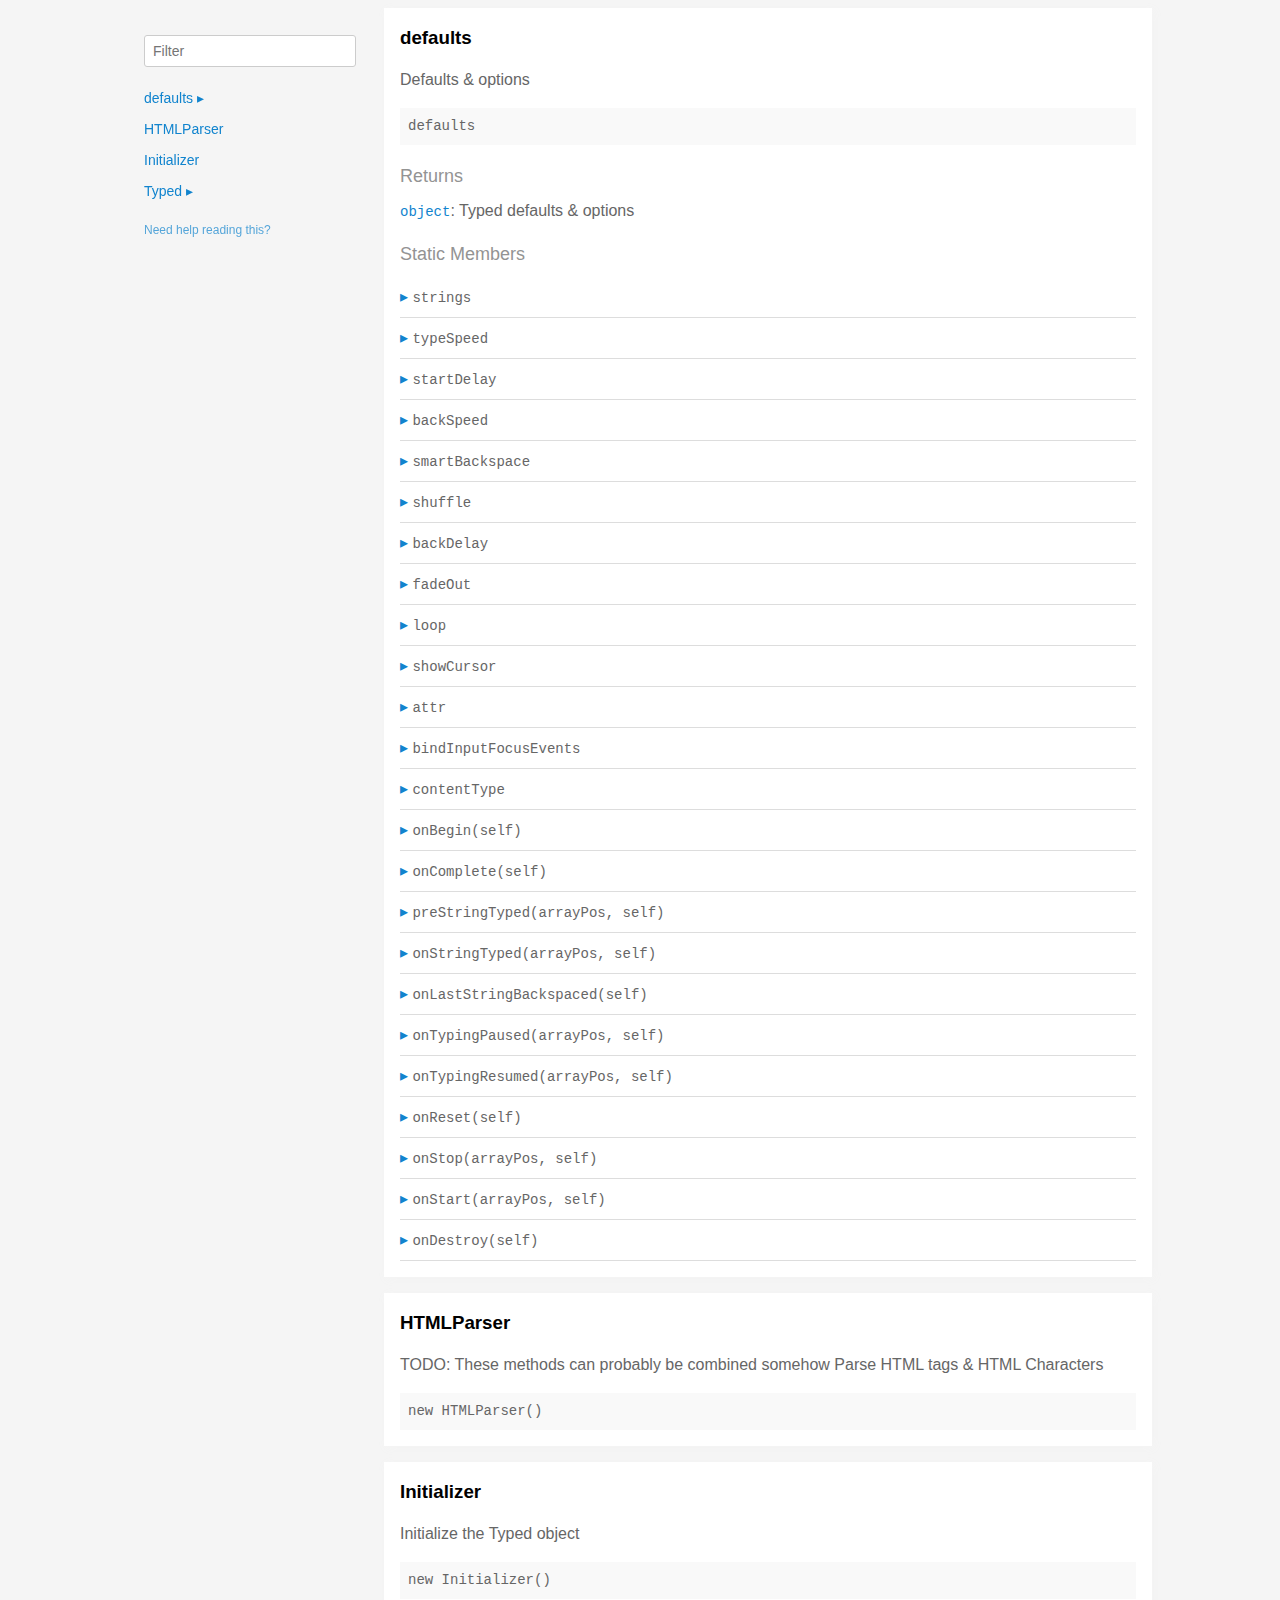
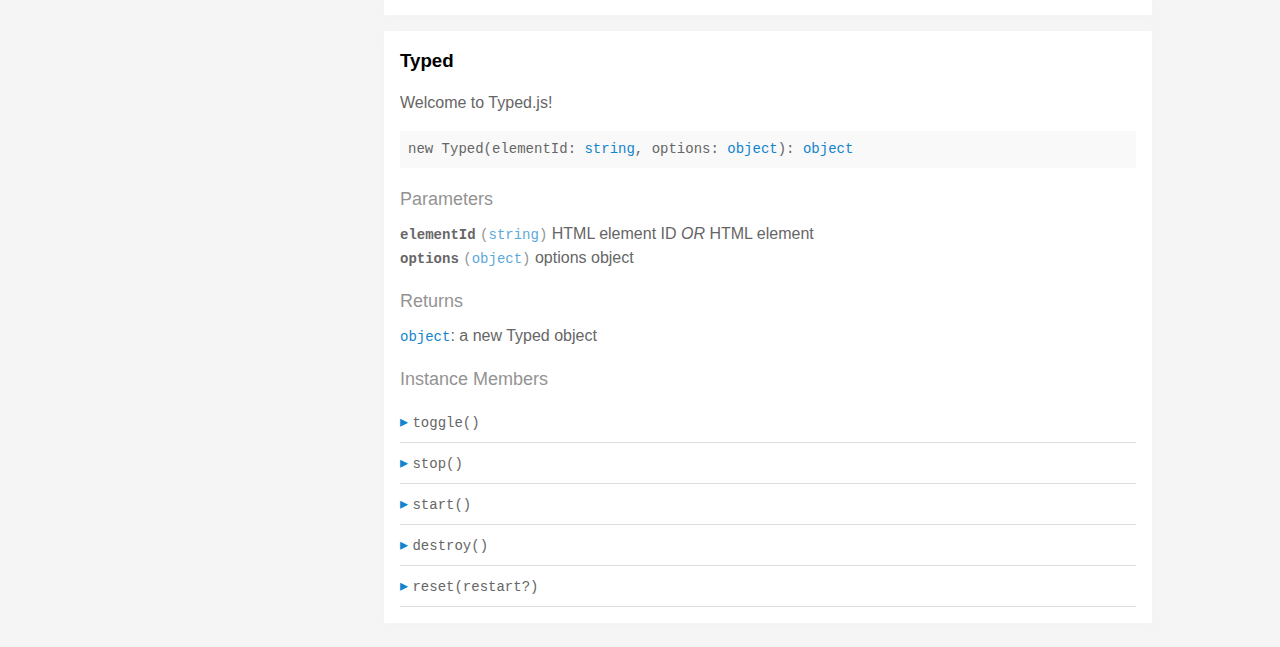
<file: typed.js-master/typed.js-master/docs/index.html>
<!doctype html>
<html>
<head>
  <meta charset='utf-8' />
  <title>  | Documentation</title>
  <meta name='viewport' content='width=device-width,initial-scale=1'>
  <link href='assets/bass.css' type='text/css' rel='stylesheet' />
  <link href='assets/style.css' type='text/css' rel='stylesheet' />
  <link href='assets/github.css' type='text/css' rel='stylesheet' />
</head>
<body class='documentation'>
  <div class='max-width-4 mx-auto'>
    <div class='clearfix md-mxn2'>
      <div class='fixed xs-hide fix-3 overflow-auto max-height-100'>
        <div class='py1 px2'>
          <h3 class='mb0 no-anchor'></h3>
          <div class='mb1'><code></code></div>
          <input
            placeholder='Filter'
            id='filter-input'
            class='col12 block input'
            type='text' />
          <div id='toc'>
            <ul class='list-reset h5 py1-ul'>
              
                
                <li><a
                  href='#defaults'
                  class=" toggle-sibling">
                  defaults
                  <span class='icon'>▸</span>
                </a>
                
                <div class='toggle-target display-none'>
                  
                  <ul class='list-reset py1-ul pl1'>
                    <li class='h5'><span>Static members</span></li>
                    
                      <li><a
                        href='#defaults.strings'
                        class='regular pre-open'>
                        .strings
                      </a></li>
                    
                      <li><a
                        href='#defaults.typeSpeed'
                        class='regular pre-open'>
                        .typeSpeed
                      </a></li>
                    
                      <li><a
                        href='#defaults.startDelay'
                        class='regular pre-open'>
                        .startDelay
                      </a></li>
                    
                      <li><a
                        href='#defaults.backSpeed'
                        class='regular pre-open'>
                        .backSpeed
                      </a></li>
                    
                      <li><a
                        href='#defaults.smartBackspace'
                        class='regular pre-open'>
                        .smartBackspace
                      </a></li>
                    
                      <li><a
                        href='#defaults.shuffle'
                        class='regular pre-open'>
                        .shuffle
                      </a></li>
                    
                      <li><a
                        href='#defaults.backDelay'
                        class='regular pre-open'>
                        .backDelay
                      </a></li>
                    
                      <li><a
                        href='#defaults.fadeOut'
                        class='regular pre-open'>
                        .fadeOut
                      </a></li>
                    
                      <li><a
                        href='#defaults.loop'
                        class='regular pre-open'>
                        .loop
                      </a></li>
                    
                      <li><a
                        href='#defaults.showCursor'
                        class='regular pre-open'>
                        .showCursor
                      </a></li>
                    
                      <li><a
                        href='#defaults.attr'
                        class='regular pre-open'>
                        .attr
                      </a></li>
                    
                      <li><a
                        href='#defaults.bindInputFocusEvents'
                        class='regular pre-open'>
                        .bindInputFocusEvents
                      </a></li>
                    
                      <li><a
                        href='#defaults.contentType'
                        class='regular pre-open'>
                        .contentType
                      </a></li>

                      <li><a
                        href='#defaults.onBegin'
                        class='regular pre-open'>
                        .onBegin
                      </a></li>

                      <li><a
                        href='#defaults.onComplete'
                        class='regular pre-open'>
                        .onComplete
                      </a></li>
                    
                      <li><a
                        href='#defaults.preStringTyped'
                        class='regular pre-open'>
                        .preStringTyped
                      </a></li>
                    
                      <li><a
                        href='#defaults.onStringTyped'
                        class='regular pre-open'>
                        .onStringTyped
                      </a></li>
                    
                      <li><a
                        href='#defaults.onLastStringBackspaced'
                        class='regular pre-open'>
                        .onLastStringBackspaced
                      </a></li>
                    
                      <li><a
                        href='#defaults.onTypingPaused'
                        class='regular pre-open'>
                        .onTypingPaused
                      </a></li>
                    
                      <li><a
                        href='#defaults.onTypingResumed'
                        class='regular pre-open'>
                        .onTypingResumed
                      </a></li>
                    
                      <li><a
                        href='#defaults.onReset'
                        class='regular pre-open'>
                        .onReset
                      </a></li>
                    
                      <li><a
                        href='#defaults.onStop'
                        class='regular pre-open'>
                        .onStop
                      </a></li>
                    
                      <li><a
                        href='#defaults.onStart'
                        class='regular pre-open'>
                        .onStart
                      </a></li>
                    
                      <li><a
                        href='#defaults.onDestroy'
                        class='regular pre-open'>
                        .onDestroy
                      </a></li>
                    
                    </ul>
                  
                  
                  
                </div>
                
                </li>
              
                
                <li><a
                  href='#htmlparser'
                  class="">
                  HTMLParser
                  
                </a>
                
                </li>
              
                
                <li><a
                  href='#initializer'
                  class="">
                  Initializer
                  
                </a>
                
                </li>
              
                
                <li><a
                  href='#typed'
                  class=" toggle-sibling">
                  Typed
                  <span class='icon'>▸</span>
                </a>
                
                <div class='toggle-target display-none'>
                  
                  
                    <ul class='list-reset py1-ul pl1'>
                      <li class='h5'><span>Instance members</span></li>
                      
                      <li><a
                        href='#Typed#toggle'
                        class='regular pre-open'>
                        #toggle
                      </a></li>
                      
                      <li><a
                        href='#Typed#stop'
                        class='regular pre-open'>
                        #stop
                      </a></li>
                      
                      <li><a
                        href='#Typed#start'
                        class='regular pre-open'>
                        #start
                      </a></li>
                      
                      <li><a
                        href='#Typed#destroy'
                        class='regular pre-open'>
                        #destroy
                      </a></li>
                      
                      <li><a
                        href='#Typed#reset'
                        class='regular pre-open'>
                        #reset
                      </a></li>
                      
                    </ul>
                  
                  
                </div>
                
                </li>
              
            </ul>
          </div>
          <div class='mt1 h6 quiet'>
            <a href='http://documentation.js.org/reading-documentation.html'>Need help reading this?</a>
          </div>
        </div>
      </div>
      <div class='fix-margin-3'>
        
          
            <section class='p2 mb2 clearfix bg-white minishadow'>

  
  <div class='clearfix'>
    
    <h3 class='fl m0' id='defaults'>
      defaults
    </h3>
    
    
  </div>
  

  <p>Defaults &#x26; options</p>


  <div class='pre p1 fill-light mt0'>defaults</div>
  
  

  
  
  
  
  

  

  

  
    
      <div class='py1 quiet mt1 prose-big'>Returns</div>
      <code><a href="https://developer.mozilla.org/en-US/docs/Web/JavaScript/Reference/Global_Objects/Object">object</a></code>:
        Typed defaults &#x26; options

      
    
  

  

  

  
    <div class='py1 quiet mt1 prose-big'>Static Members</div>
    <div class="clearfix">
  
    <div class='border-bottom' id='defaults.strings'>
      <div class="clearfix small pointer toggle-sibling">
        <div class="py1 contain">
            <a class='icon pin-right py1 dark-link caret-right'>▸</a>
            <span class='code strong strong truncate'>strings</span>
        </div>
      </div>
      <div class="clearfix display-none toggle-target">
        <section class='p2 mb2 clearfix bg-white minishadow'>

  

  

  <div class='pre p1 fill-light mt0'>strings</div>
  
  

  
  
  
  
  

  

  
    <div class='py1 quiet mt1 prose-big'>Properties</div>
    <div>
      
        <div class='space-bottom0'>
          <span class='code bold'>strings</span> <code class='quiet'>(<a href="https://developer.mozilla.org/en-US/docs/Web/JavaScript/Reference/Global_Objects/Array">array</a>)</code>
          : strings to be typed

          
        </div>
      
        <div class='space-bottom0'>
          <span class='code bold'>stringsElement</span> <code class='quiet'>(<a href="https://developer.mozilla.org/en-US/docs/Web/JavaScript/Reference/Global_Objects/String">string</a>)</code>
          : ID of element containing string children

          
        </div>
      
    </div>
  

  

  

  

  

  

  
</section>

      </div>
    </div>
  
    <div class='border-bottom' id='defaults.typeSpeed'>
      <div class="clearfix small pointer toggle-sibling">
        <div class="py1 contain">
            <a class='icon pin-right py1 dark-link caret-right'>▸</a>
            <span class='code strong strong truncate'>typeSpeed</span>
        </div>
      </div>
      <div class="clearfix display-none toggle-target">
        <section class='p2 mb2 clearfix bg-white minishadow'>

  

  

  <div class='pre p1 fill-light mt0'>typeSpeed</div>
  
  

  
  
  
  
  

  

  
    <div class='py1 quiet mt1 prose-big'>Properties</div>
    <div>
      
        <div class='space-bottom0'>
          <span class='code bold'>typeSpeed</span> <code class='quiet'>(<a href="https://developer.mozilla.org/en-US/docs/Web/JavaScript/Reference/Global_Objects/Number">number</a>)</code>
          : type speed in milliseconds

          
        </div>
      
    </div>
  

  

  

  

  

  

  
</section>

      </div>
    </div>
  
    <div class='border-bottom' id='defaults.startDelay'>
      <div class="clearfix small pointer toggle-sibling">
        <div class="py1 contain">
            <a class='icon pin-right py1 dark-link caret-right'>▸</a>
            <span class='code strong strong truncate'>startDelay</span>
        </div>
      </div>
      <div class="clearfix display-none toggle-target">
        <section class='p2 mb2 clearfix bg-white minishadow'>

  

  

  <div class='pre p1 fill-light mt0'>startDelay</div>
  
  

  
  
  
  
  

  

  
    <div class='py1 quiet mt1 prose-big'>Properties</div>
    <div>
      
        <div class='space-bottom0'>
          <span class='code bold'>startDelay</span> <code class='quiet'>(<a href="https://developer.mozilla.org/en-US/docs/Web/JavaScript/Reference/Global_Objects/Number">number</a>)</code>
          : time before typing starts in milliseconds

          
        </div>
      
    </div>
  

  

  

  

  

  

  
</section>

      </div>
    </div>
  
    <div class='border-bottom' id='defaults.backSpeed'>
      <div class="clearfix small pointer toggle-sibling">
        <div class="py1 contain">
            <a class='icon pin-right py1 dark-link caret-right'>▸</a>
            <span class='code strong strong truncate'>backSpeed</span>
        </div>
      </div>
      <div class="clearfix display-none toggle-target">
        <section class='p2 mb2 clearfix bg-white minishadow'>

  

  

  <div class='pre p1 fill-light mt0'>backSpeed</div>
  
  

  
  
  
  
  

  

  
    <div class='py1 quiet mt1 prose-big'>Properties</div>
    <div>
      
        <div class='space-bottom0'>
          <span class='code bold'>backSpeed</span> <code class='quiet'>(<a href="https://developer.mozilla.org/en-US/docs/Web/JavaScript/Reference/Global_Objects/Number">number</a>)</code>
          : backspacing speed in milliseconds

          
        </div>
      
    </div>
  

  

  

  

  

  

  
</section>

      </div>
    </div>
  
    <div class='border-bottom' id='defaults.smartBackspace'>
      <div class="clearfix small pointer toggle-sibling">
        <div class="py1 contain">
            <a class='icon pin-right py1 dark-link caret-right'>▸</a>
            <span class='code strong strong truncate'>smartBackspace</span>
        </div>
      </div>
      <div class="clearfix display-none toggle-target">
        <section class='p2 mb2 clearfix bg-white minishadow'>

  

  

  <div class='pre p1 fill-light mt0'>smartBackspace</div>
  
  

  
  
  
  
  

  

  
    <div class='py1 quiet mt1 prose-big'>Properties</div>
    <div>
      
        <div class='space-bottom0'>
          <span class='code bold'>smartBackspace</span> <code class='quiet'>(<a href="https://developer.mozilla.org/en-US/docs/Web/JavaScript/Reference/Global_Objects/Boolean">boolean</a>)</code>
          : only backspace what doesn't match the previous string

          
        </div>
      
    </div>
  

  

  

  

  

  

  
</section>

      </div>
    </div>
  
    <div class='border-bottom' id='defaults.shuffle'>
      <div class="clearfix small pointer toggle-sibling">
        <div class="py1 contain">
            <a class='icon pin-right py1 dark-link caret-right'>▸</a>
            <span class='code strong strong truncate'>shuffle</span>
        </div>
      </div>
      <div class="clearfix display-none toggle-target">
        <section class='p2 mb2 clearfix bg-white minishadow'>

  

  

  <div class='pre p1 fill-light mt0'>shuffle</div>
  
  

  
  
  
  
  

  

  
    <div class='py1 quiet mt1 prose-big'>Properties</div>
    <div>
      
        <div class='space-bottom0'>
          <span class='code bold'>shuffle</span> <code class='quiet'>(<a href="https://developer.mozilla.org/en-US/docs/Web/JavaScript/Reference/Global_Objects/Boolean">boolean</a>)</code>
          : shuffle the strings

          
        </div>
      
    </div>
  

  

  

  

  

  

  
</section>

      </div>
    </div>
  
    <div class='border-bottom' id='defaults.backDelay'>
      <div class="clearfix small pointer toggle-sibling">
        <div class="py1 contain">
            <a class='icon pin-right py1 dark-link caret-right'>▸</a>
            <span class='code strong strong truncate'>backDelay</span>
        </div>
      </div>
      <div class="clearfix display-none toggle-target">
        <section class='p2 mb2 clearfix bg-white minishadow'>

  

  

  <div class='pre p1 fill-light mt0'>backDelay</div>
  
  

  
  
  
  
  

  

  
    <div class='py1 quiet mt1 prose-big'>Properties</div>
    <div>
      
        <div class='space-bottom0'>
          <span class='code bold'>backDelay</span> <code class='quiet'>(<a href="https://developer.mozilla.org/en-US/docs/Web/JavaScript/Reference/Global_Objects/Number">number</a>)</code>
          : time before backspacing in milliseconds

          
        </div>
      
    </div>
  

  

  

  

  

  

  
</section>

      </div>
    </div>
  
    <div class='border-bottom' id='defaults.fadeOut'>
      <div class="clearfix small pointer toggle-sibling">
        <div class="py1 contain">
            <a class='icon pin-right py1 dark-link caret-right'>▸</a>
            <span class='code strong strong truncate'>fadeOut</span>
        </div>
      </div>
      <div class="clearfix display-none toggle-target">
        <section class='p2 mb2 clearfix bg-white minishadow'>

  

  

  <div class='pre p1 fill-light mt0'>fadeOut</div>
  
  

  
  
  
  
  

  

  
    <div class='py1 quiet mt1 prose-big'>Properties</div>
    <div>
      
        <div class='space-bottom0'>
          <span class='code bold'>fadeOut</span> <code class='quiet'>(<a href="https://developer.mozilla.org/en-US/docs/Web/JavaScript/Reference/Global_Objects/Boolean">boolean</a>)</code>
          : Fade out instead of backspace

          
        </div>
      
        <div class='space-bottom0'>
          <span class='code bold'>fadeOutClass</span> <code class='quiet'>(<a href="https://developer.mozilla.org/en-US/docs/Web/JavaScript/Reference/Global_Objects/String">string</a>)</code>
          : css class for fade animation

          
        </div>
      
        <div class='space-bottom0'>
          <span class='code bold'>fadeOutDelay</span> <code class='quiet'>(<a href="https://developer.mozilla.org/en-US/docs/Web/JavaScript/Reference/Global_Objects/Boolean">boolean</a>)</code>
          : Fade out delay in milliseconds

          
        </div>
      
    </div>
  

  

  

  

  

  

  
</section>

      </div>
    </div>
  
    <div class='border-bottom' id='defaults.loop'>
      <div class="clearfix small pointer toggle-sibling">
        <div class="py1 contain">
            <a class='icon pin-right py1 dark-link caret-right'>▸</a>
            <span class='code strong strong truncate'>loop</span>
        </div>
      </div>
      <div class="clearfix display-none toggle-target">
        <section class='p2 mb2 clearfix bg-white minishadow'>

  

  

  <div class='pre p1 fill-light mt0'>loop</div>
  
  

  
  
  
  
  

  

  
    <div class='py1 quiet mt1 prose-big'>Properties</div>
    <div>
      
        <div class='space-bottom0'>
          <span class='code bold'>loop</span> <code class='quiet'>(<a href="https://developer.mozilla.org/en-US/docs/Web/JavaScript/Reference/Global_Objects/Boolean">boolean</a>)</code>
          : loop strings

          
        </div>
      
        <div class='space-bottom0'>
          <span class='code bold'>loopCount</span> <code class='quiet'>(<a href="https://developer.mozilla.org/en-US/docs/Web/JavaScript/Reference/Global_Objects/Number">number</a>)</code>
          : amount of loops

          
        </div>
      
    </div>
  

  

  

  

  

  

  
</section>

      </div>
    </div>
  
    <div class='border-bottom' id='defaults.showCursor'>
      <div class="clearfix small pointer toggle-sibling">
        <div class="py1 contain">
            <a class='icon pin-right py1 dark-link caret-right'>▸</a>
            <span class='code strong strong truncate'>showCursor</span>
        </div>
      </div>
      <div class="clearfix display-none toggle-target">
        <section class='p2 mb2 clearfix bg-white minishadow'>

  

  

  <div class='pre p1 fill-light mt0'>showCursor</div>
  
  

  
  
  
  
  

  

  
    <div class='py1 quiet mt1 prose-big'>Properties</div>
    <div>
      
        <div class='space-bottom0'>
          <span class='code bold'>showCursor</span> <code class='quiet'>(<a href="https://developer.mozilla.org/en-US/docs/Web/JavaScript/Reference/Global_Objects/Boolean">boolean</a>)</code>
          : show cursor

          
        </div>
      
        <div class='space-bottom0'>
          <span class='code bold'>cursorChar</span> <code class='quiet'>(<a href="https://developer.mozilla.org/en-US/docs/Web/JavaScript/Reference/Global_Objects/String">string</a>)</code>
          : character for cursor

          
        </div>
      
        <div class='space-bottom0'>
          <span class='code bold'>autoInsertCss</span> <code class='quiet'>(<a href="https://developer.mozilla.org/en-US/docs/Web/JavaScript/Reference/Global_Objects/Boolean">boolean</a>)</code>
          : insert CSS for cursor and fadeOut into HTML 
<head>

          
        </div>
      
    </div>
  

  

  

  

  

  

  
</section>

      </div>
    </div>
  
    <div class='border-bottom' id='defaults.attr'>
      <div class="clearfix small pointer toggle-sibling">
        <div class="py1 contain">
            <a class='icon pin-right py1 dark-link caret-right'>▸</a>
            <span class='code strong strong truncate'>attr</span>
        </div>
      </div>
      <div class="clearfix display-none toggle-target">
        <section class='p2 mb2 clearfix bg-white minishadow'>

  

  

  <div class='pre p1 fill-light mt0'>attr</div>
  
  

  
  
  
  
  

  

  
    <div class='py1 quiet mt1 prose-big'>Properties</div>
    <div>
      
        <div class='space-bottom0'>
          <span class='code bold'>attr</span> <code class='quiet'>(<a href="https://developer.mozilla.org/en-US/docs/Web/JavaScript/Reference/Global_Objects/String">string</a>)</code>
          : attribute for typing
Ex: input placeholder, value, or just HTML text

          
        </div>
      
    </div>
  

  

  

  

  

  

  
</section>

      </div>
    </div>
  
    <div class='border-bottom' id='defaults.bindInputFocusEvents'>
      <div class="clearfix small pointer toggle-sibling">
        <div class="py1 contain">
            <a class='icon pin-right py1 dark-link caret-right'>▸</a>
            <span class='code strong strong truncate'>bindInputFocusEvents</span>
        </div>
      </div>
      <div class="clearfix display-none toggle-target">
        <section class='p2 mb2 clearfix bg-white minishadow'>

  

  

  <div class='pre p1 fill-light mt0'>bindInputFocusEvents</div>
  
  

  
  
  
  
  

  

  
    <div class='py1 quiet mt1 prose-big'>Properties</div>
    <div>
      
        <div class='space-bottom0'>
          <span class='code bold'>bindInputFocusEvents</span> <code class='quiet'>(<a href="https://developer.mozilla.org/en-US/docs/Web/JavaScript/Reference/Global_Objects/Boolean">boolean</a>)</code>
          : bind to focus and blur if el is text input

          
        </div>
      
    </div>
  

  

  

  

  

  

  
</section>

      </div>
    </div>
  
    <div class='border-bottom' id='defaults.contentType'>
      <div class="clearfix small pointer toggle-sibling">
        <div class="py1 contain">
            <a class='icon pin-right py1 dark-link caret-right'>▸</a>
            <span class='code strong strong truncate'>contentType</span>
        </div>
      </div>
      <div class="clearfix display-none toggle-target">
        <section class='p2 mb2 clearfix bg-white minishadow'>

  

  

  <div class='pre p1 fill-light mt0'>contentType</div>
  
  

  
  
  
  
  

  

  
    <div class='py1 quiet mt1 prose-big'>Properties</div>
    <div>
      
        <div class='space-bottom0'>
          <span class='code bold'>contentType</span> <code class='quiet'>(<a href="https://developer.mozilla.org/en-US/docs/Web/JavaScript/Reference/Global_Objects/String">string</a>)</code>
          : 'html' or 'null' for plaintext

          
        </div>
      
    </div>
  

  

  

  

  

  

  
</section>

      </div>
    </div>
  
    <div class='border-bottom' id='defaults.onBegin'>
      <div class="clearfix small pointer toggle-sibling">
        <div class="py1 contain">
            <a class='icon pin-right py1 dark-link caret-right'>▸</a>
            <span class='code strong strong truncate'>onBegin(self)</span>
        </div>
      </div>
      <div class="clearfix display-none toggle-target">
        <section class='p2 mb2 clearfix bg-white minishadow'>

  

  <p>Before it begins typing</p>

  <div class='pre p1 fill-light mt0'>onBegin(self: <a href="#typed">Typed</a>)</div>
  
    <div class='py1 quiet mt1 prose-big'>Parameters</div>
    <div class='prose'>
      
        <div class='space-bottom0'>
          <div>
            <span class='code bold'>self</span> <code class='quiet'>(<a href="#typed">Typed</a>)</code>
	    
          </div>
          
        </div>
      
    </div>
  
</section>

      </div>
    </div>

    <div class='border-bottom' id='defaults.onComplete'>
      <div class="clearfix small pointer toggle-sibling">
        <div class="py1 contain">
            <a class='icon pin-right py1 dark-link caret-right'>▸</a>
            <span class='code strong strong truncate'>onComplete(self)</span>
        </div>
      </div>
      <div class="clearfix display-none toggle-target">
        <section class='p2 mb2 clearfix bg-white minishadow'>

  

  <p>All typing is complete</p>


  <div class='pre p1 fill-light mt0'>onComplete(self: <a href="#typed">Typed</a>)</div>
  
  

  
  
  
  
  

  
    <div class='py1 quiet mt1 prose-big'>Parameters</div>
    <div class='prose'>
      
        <div class='space-bottom0'>
          <div>
            <span class='code bold'>self</span> <code class='quiet'>(<a href="#typed">Typed</a>)</code>
	    
          </div>
          
        </div>
      
    </div>
  

  

  

  

  

  

  

  
</section>

      </div>
    </div>
  
    <div class='border-bottom' id='defaults.preStringTyped'>
      <div class="clearfix small pointer toggle-sibling">
        <div class="py1 contain">
            <a class='icon pin-right py1 dark-link caret-right'>▸</a>
            <span class='code strong strong truncate'>preStringTyped(arrayPos, self)</span>
        </div>
      </div>
      <div class="clearfix display-none toggle-target">
        <section class='p2 mb2 clearfix bg-white minishadow'>

  

  <p>Before each string is typed</p>


  <div class='pre p1 fill-light mt0'>preStringTyped(arrayPos: <a href="https://developer.mozilla.org/en-US/docs/Web/JavaScript/Reference/Global_Objects/Number">number</a>, self: <a href="#typed">Typed</a>)</div>
  
  

  
  
  
  
  

  
    <div class='py1 quiet mt1 prose-big'>Parameters</div>
    <div class='prose'>
      
        <div class='space-bottom0'>
          <div>
            <span class='code bold'>arrayPos</span> <code class='quiet'>(<a href="https://developer.mozilla.org/en-US/docs/Web/JavaScript/Reference/Global_Objects/Number">number</a>)</code>
	    
          </div>
          
        </div>
      
        <div class='space-bottom0'>
          <div>
            <span class='code bold'>self</span> <code class='quiet'>(<a href="#typed">Typed</a>)</code>
	    
          </div>
          
        </div>
      
    </div>
  

  

  

  

  

  

  

  
</section>

      </div>
    </div>
  
    <div class='border-bottom' id='defaults.onStringTyped'>
      <div class="clearfix small pointer toggle-sibling">
        <div class="py1 contain">
            <a class='icon pin-right py1 dark-link caret-right'>▸</a>
            <span class='code strong strong truncate'>onStringTyped(arrayPos, self)</span>
        </div>
      </div>
      <div class="clearfix display-none toggle-target">
        <section class='p2 mb2 clearfix bg-white minishadow'>

  

  <p>After each string is typed</p>


  <div class='pre p1 fill-light mt0'>onStringTyped(arrayPos: <a href="https://developer.mozilla.org/en-US/docs/Web/JavaScript/Reference/Global_Objects/Number">number</a>, self: <a href="#typed">Typed</a>)</div>
  
  

  
  
  
  
  

  
    <div class='py1 quiet mt1 prose-big'>Parameters</div>
    <div class='prose'>
      
        <div class='space-bottom0'>
          <div>
            <span class='code bold'>arrayPos</span> <code class='quiet'>(<a href="https://developer.mozilla.org/en-US/docs/Web/JavaScript/Reference/Global_Objects/Number">number</a>)</code>
	    
          </div>
          
        </div>
      
        <div class='space-bottom0'>
          <div>
            <span class='code bold'>self</span> <code class='quiet'>(<a href="#typed">Typed</a>)</code>
	    
          </div>
          
        </div>
      
    </div>
  

  

  

  

  

  

  

  
</section>

      </div>
    </div>
  
    <div class='border-bottom' id='defaults.onLastStringBackspaced'>
      <div class="clearfix small pointer toggle-sibling">
        <div class="py1 contain">
            <a class='icon pin-right py1 dark-link caret-right'>▸</a>
            <span class='code strong strong truncate'>onLastStringBackspaced(self)</span>
        </div>
      </div>
      <div class="clearfix display-none toggle-target">
        <section class='p2 mb2 clearfix bg-white minishadow'>

  

  <p>During looping, after last string is typed</p>


  <div class='pre p1 fill-light mt0'>onLastStringBackspaced(self: <a href="#typed">Typed</a>)</div>
  
  

  
  
  
  
  

  
    <div class='py1 quiet mt1 prose-big'>Parameters</div>
    <div class='prose'>
      
        <div class='space-bottom0'>
          <div>
            <span class='code bold'>self</span> <code class='quiet'>(<a href="#typed">Typed</a>)</code>
	    
          </div>
          
        </div>
      
    </div>
  

  

  

  

  

  

  

  
</section>

      </div>
    </div>
  
    <div class='border-bottom' id='defaults.onTypingPaused'>
      <div class="clearfix small pointer toggle-sibling">
        <div class="py1 contain">
            <a class='icon pin-right py1 dark-link caret-right'>▸</a>
            <span class='code strong strong truncate'>onTypingPaused(arrayPos, self)</span>
        </div>
      </div>
      <div class="clearfix display-none toggle-target">
        <section class='p2 mb2 clearfix bg-white minishadow'>

  

  <p>Typing has been stopped</p>


  <div class='pre p1 fill-light mt0'>onTypingPaused(arrayPos: <a href="https://developer.mozilla.org/en-US/docs/Web/JavaScript/Reference/Global_Objects/Number">number</a>, self: <a href="#typed">Typed</a>)</div>
  
  

  
  
  
  
  

  
    <div class='py1 quiet mt1 prose-big'>Parameters</div>
    <div class='prose'>
      
        <div class='space-bottom0'>
          <div>
            <span class='code bold'>arrayPos</span> <code class='quiet'>(<a href="https://developer.mozilla.org/en-US/docs/Web/JavaScript/Reference/Global_Objects/Number">number</a>)</code>
	    
          </div>
          
        </div>
      
        <div class='space-bottom0'>
          <div>
            <span class='code bold'>self</span> <code class='quiet'>(<a href="#typed">Typed</a>)</code>
	    
          </div>
          
        </div>
      
    </div>
  

  

  

  

  

  

  

  
</section>

      </div>
    </div>
  
    <div class='border-bottom' id='defaults.onTypingResumed'>
      <div class="clearfix small pointer toggle-sibling">
        <div class="py1 contain">
            <a class='icon pin-right py1 dark-link caret-right'>▸</a>
            <span class='code strong strong truncate'>onTypingResumed(arrayPos, self)</span>
        </div>
      </div>
      <div class="clearfix display-none toggle-target">
        <section class='p2 mb2 clearfix bg-white minishadow'>

  

  <p>Typing has been started after being stopped</p>


  <div class='pre p1 fill-light mt0'>onTypingResumed(arrayPos: <a href="https://developer.mozilla.org/en-US/docs/Web/JavaScript/Reference/Global_Objects/Number">number</a>, self: <a href="#typed">Typed</a>)</div>
  
  

  
  
  
  
  

  
    <div class='py1 quiet mt1 prose-big'>Parameters</div>
    <div class='prose'>
      
        <div class='space-bottom0'>
          <div>
            <span class='code bold'>arrayPos</span> <code class='quiet'>(<a href="https://developer.mozilla.org/en-US/docs/Web/JavaScript/Reference/Global_Objects/Number">number</a>)</code>
	    
          </div>
          
        </div>
      
        <div class='space-bottom0'>
          <div>
            <span class='code bold'>self</span> <code class='quiet'>(<a href="#typed">Typed</a>)</code>
	    
          </div>
          
        </div>
      
    </div>
  

  

  

  

  

  

  

  
</section>

      </div>
    </div>
  
    <div class='border-bottom' id='defaults.onReset'>
      <div class="clearfix small pointer toggle-sibling">
        <div class="py1 contain">
            <a class='icon pin-right py1 dark-link caret-right'>▸</a>
            <span class='code strong strong truncate'>onReset(self)</span>
        </div>
      </div>
      <div class="clearfix display-none toggle-target">
        <section class='p2 mb2 clearfix bg-white minishadow'>

  

  <p>After reset</p>


  <div class='pre p1 fill-light mt0'>onReset(self: <a href="#typed">Typed</a>)</div>
  
  

  
  
  
  
  

  
    <div class='py1 quiet mt1 prose-big'>Parameters</div>
    <div class='prose'>
      
        <div class='space-bottom0'>
          <div>
            <span class='code bold'>self</span> <code class='quiet'>(<a href="#typed">Typed</a>)</code>
	    
          </div>
          
        </div>
      
    </div>
  

  

  

  

  

  

  

  
</section>

      </div>
    </div>
  
    <div class='border-bottom' id='defaults.onStop'>
      <div class="clearfix small pointer toggle-sibling">
        <div class="py1 contain">
            <a class='icon pin-right py1 dark-link caret-right'>▸</a>
            <span class='code strong strong truncate'>onStop(arrayPos, self)</span>
        </div>
      </div>
      <div class="clearfix display-none toggle-target">
        <section class='p2 mb2 clearfix bg-white minishadow'>

  

  <p>After stop</p>


  <div class='pre p1 fill-light mt0'>onStop(arrayPos: <a href="https://developer.mozilla.org/en-US/docs/Web/JavaScript/Reference/Global_Objects/Number">number</a>, self: <a href="#typed">Typed</a>)</div>
  
  

  
  
  
  
  

  
    <div class='py1 quiet mt1 prose-big'>Parameters</div>
    <div class='prose'>
      
        <div class='space-bottom0'>
          <div>
            <span class='code bold'>arrayPos</span> <code class='quiet'>(<a href="https://developer.mozilla.org/en-US/docs/Web/JavaScript/Reference/Global_Objects/Number">number</a>)</code>
	    
          </div>
          
        </div>
      
        <div class='space-bottom0'>
          <div>
            <span class='code bold'>self</span> <code class='quiet'>(<a href="#typed">Typed</a>)</code>
	    
          </div>
          
        </div>
      
    </div>
  

  

  

  

  

  

  

  
</section>

      </div>
    </div>
  
    <div class='border-bottom' id='defaults.onStart'>
      <div class="clearfix small pointer toggle-sibling">
        <div class="py1 contain">
            <a class='icon pin-right py1 dark-link caret-right'>▸</a>
            <span class='code strong strong truncate'>onStart(arrayPos, self)</span>
        </div>
      </div>
      <div class="clearfix display-none toggle-target">
        <section class='p2 mb2 clearfix bg-white minishadow'>

  

  <p>After start</p>


  <div class='pre p1 fill-light mt0'>onStart(arrayPos: <a href="https://developer.mozilla.org/en-US/docs/Web/JavaScript/Reference/Global_Objects/Number">number</a>, self: <a href="#typed">Typed</a>)</div>
  
  

  
  
  
  
  

  
    <div class='py1 quiet mt1 prose-big'>Parameters</div>
    <div class='prose'>
      
        <div class='space-bottom0'>
          <div>
            <span class='code bold'>arrayPos</span> <code class='quiet'>(<a href="https://developer.mozilla.org/en-US/docs/Web/JavaScript/Reference/Global_Objects/Number">number</a>)</code>
	    
          </div>
          
        </div>
      
        <div class='space-bottom0'>
          <div>
            <span class='code bold'>self</span> <code class='quiet'>(<a href="#typed">Typed</a>)</code>
	    
          </div>
          
        </div>
      
    </div>
  

  

  

  

  

  

  

  
</section>

      </div>
    </div>
  
    <div class='border-bottom' id='defaults.onDestroy'>
      <div class="clearfix small pointer toggle-sibling">
        <div class="py1 contain">
            <a class='icon pin-right py1 dark-link caret-right'>▸</a>
            <span class='code strong strong truncate'>onDestroy(self)</span>
        </div>
      </div>
      <div class="clearfix display-none toggle-target">
        <section class='p2 mb2 clearfix bg-white minishadow'>

  

  <p>After destroy</p>


  <div class='pre p1 fill-light mt0'>onDestroy(self: <a href="#typed">Typed</a>)</div>
  
  

  
  
  
  
  

  
    <div class='py1 quiet mt1 prose-big'>Parameters</div>
    <div class='prose'>
      
        <div class='space-bottom0'>
          <div>
            <span class='code bold'>self</span> <code class='quiet'>(<a href="#typed">Typed</a>)</code>
	    
          </div>
          
        </div>
      
    </div>
  

  

  

  

  

  

  

  
</section>

      </div>
    </div>
  
</div>

  

  

  
</section>

          
        
          
            <section class='p2 mb2 clearfix bg-white minishadow'>

  
  <div class='clearfix'>
    
    <h3 class='fl m0' id='htmlparser'>
      HTMLParser
    </h3>
    
    
  </div>
  

  <p>TODO: These methods can probably be combined somehow
Parse HTML tags &#x26; HTML Characters</p>


  <div class='pre p1 fill-light mt0'>new HTMLParser()</div>
  
  

  
  
  
  
  

  

  

  

  

  

  

  

  
</section>

          
        
          
            <section class='p2 mb2 clearfix bg-white minishadow'>

  
  <div class='clearfix'>
    
    <h3 class='fl m0' id='initializer'>
      Initializer
    </h3>
    
    
  </div>
  

  <p>Initialize the Typed object</p>


  <div class='pre p1 fill-light mt0'>new Initializer()</div>
  
  

  
  
  
  
  

  

  

  

  

  

  

  

  
</section>

          
        
          
            <section class='p2 mb2 clearfix bg-white minishadow'>

  
  <div class='clearfix'>
    
    <h3 class='fl m0' id='typed'>
      Typed
    </h3>
    
    
  </div>
  

  <p>Welcome to Typed.js!</p>


  <div class='pre p1 fill-light mt0'>new Typed(elementId: <a href="https://developer.mozilla.org/en-US/docs/Web/JavaScript/Reference/Global_Objects/String">string</a>, options: <a href="https://developer.mozilla.org/en-US/docs/Web/JavaScript/Reference/Global_Objects/Object">object</a>): <a href="https://developer.mozilla.org/en-US/docs/Web/JavaScript/Reference/Global_Objects/Object">object</a></div>
  
  

  
  
  
  
  

  
    <div class='py1 quiet mt1 prose-big'>Parameters</div>
    <div class='prose'>
      
        <div class='space-bottom0'>
          <div>
            <span class='code bold'>elementId</span> <code class='quiet'>(<a href="https://developer.mozilla.org/en-US/docs/Web/JavaScript/Reference/Global_Objects/String">string</a>)</code>
	    HTML element ID 
<em>OR</em>
 HTML element

          </div>
          
        </div>
      
        <div class='space-bottom0'>
          <div>
            <span class='code bold'>options</span> <code class='quiet'>(<a href="https://developer.mozilla.org/en-US/docs/Web/JavaScript/Reference/Global_Objects/Object">object</a>)</code>
	    options object

          </div>
          
        </div>
      
    </div>
  

  

  
    
      <div class='py1 quiet mt1 prose-big'>Returns</div>
      <code><a href="https://developer.mozilla.org/en-US/docs/Web/JavaScript/Reference/Global_Objects/Object">object</a></code>:
        a new Typed object

      
    
  

  

  

  

  
    <div class='py1 quiet mt1 prose-big'>Instance Members</div>
    <div class="clearfix">
  
    <div class='border-bottom' id='Typed#toggle'>
      <div class="clearfix small pointer toggle-sibling">
        <div class="py1 contain">
            <a class='icon pin-right py1 dark-link caret-right'>▸</a>
            <span class='code strong strong truncate'>toggle()</span>
        </div>
      </div>
      <div class="clearfix display-none toggle-target">
        <section class='p2 mb2 clearfix bg-white minishadow'>

  

  <p>Toggle start() and stop() of the Typed instance</p>


  <div class='pre p1 fill-light mt0'>toggle()</div>
  
  

  
  
  
  
  

  

  

  

  

  

  

  

  
</section>

      </div>
    </div>
  
    <div class='border-bottom' id='Typed#stop'>
      <div class="clearfix small pointer toggle-sibling">
        <div class="py1 contain">
            <a class='icon pin-right py1 dark-link caret-right'>▸</a>
            <span class='code strong strong truncate'>stop()</span>
        </div>
      </div>
      <div class="clearfix display-none toggle-target">
        <section class='p2 mb2 clearfix bg-white minishadow'>

  

  <p>Stop typing / backspacing and enable cursor blinking</p>


  <div class='pre p1 fill-light mt0'>stop()</div>
  
  

  
  
  
  
  

  

  

  

  

  

  

  

  
</section>

      </div>
    </div>
  
    <div class='border-bottom' id='Typed#start'>
      <div class="clearfix small pointer toggle-sibling">
        <div class="py1 contain">
            <a class='icon pin-right py1 dark-link caret-right'>▸</a>
            <span class='code strong strong truncate'>start()</span>
        </div>
      </div>
      <div class="clearfix display-none toggle-target">
        <section class='p2 mb2 clearfix bg-white minishadow'>

  

  <p>Start typing / backspacing after being stopped</p>


  <div class='pre p1 fill-light mt0'>start()</div>
  
  

  
  
  
  
  

  

  

  

  

  

  

  

  
</section>

      </div>
    </div>
  
    <div class='border-bottom' id='Typed#destroy'>
      <div class="clearfix small pointer toggle-sibling">
        <div class="py1 contain">
            <a class='icon pin-right py1 dark-link caret-right'>▸</a>
            <span class='code strong strong truncate'>destroy()</span>
        </div>
      </div>
      <div class="clearfix display-none toggle-target">
        <section class='p2 mb2 clearfix bg-white minishadow'>

  

  <p>Destroy this instance of Typed</p>


  <div class='pre p1 fill-light mt0'>destroy()</div>
  
  

  
  
  
  
  

  

  

  

  

  

  

  

  
</section>

      </div>
    </div>
  
    <div class='border-bottom' id='Typed#reset'>
      <div class="clearfix small pointer toggle-sibling">
        <div class="py1 contain">
            <a class='icon pin-right py1 dark-link caret-right'>▸</a>
            <span class='code strong strong truncate'>reset(restart?)</span>
        </div>
      </div>
      <div class="clearfix display-none toggle-target">
        <section class='p2 mb2 clearfix bg-white minishadow'>

  

  <p>Reset Typed and optionally restarts</p>


  <div class='pre p1 fill-light mt0'>reset(restart: <a href="https://developer.mozilla.org/en-US/docs/Web/JavaScript/Reference/Global_Objects/Boolean">boolean</a>?= nser)</div>
  
  

  
  
  
  
  

  
    <div class='py1 quiet mt1 prose-big'>Parameters</div>
    <div class='prose'>
      
        <div class='space-bottom0'>
          <div>
            <span class='code bold'>restart</span> <code class='quiet'>(<a href="https://developer.mozilla.org/en-US/docs/Web/JavaScript/Reference/Global_Objects/Boolean">boolean</a>?= nser)</code>
	    
          </div>
          
        </div>
      
    </div>
  

  

  

  

  

  

  

  
</section>

      </div>
    </div>
  
</div>

  

  
</section>

          
        
      </div>
    </div>
  </div>
  <script src='assets/anchor.js'></script>
  <script src='assets/site.js'></script>
</body>
</html>
</file>
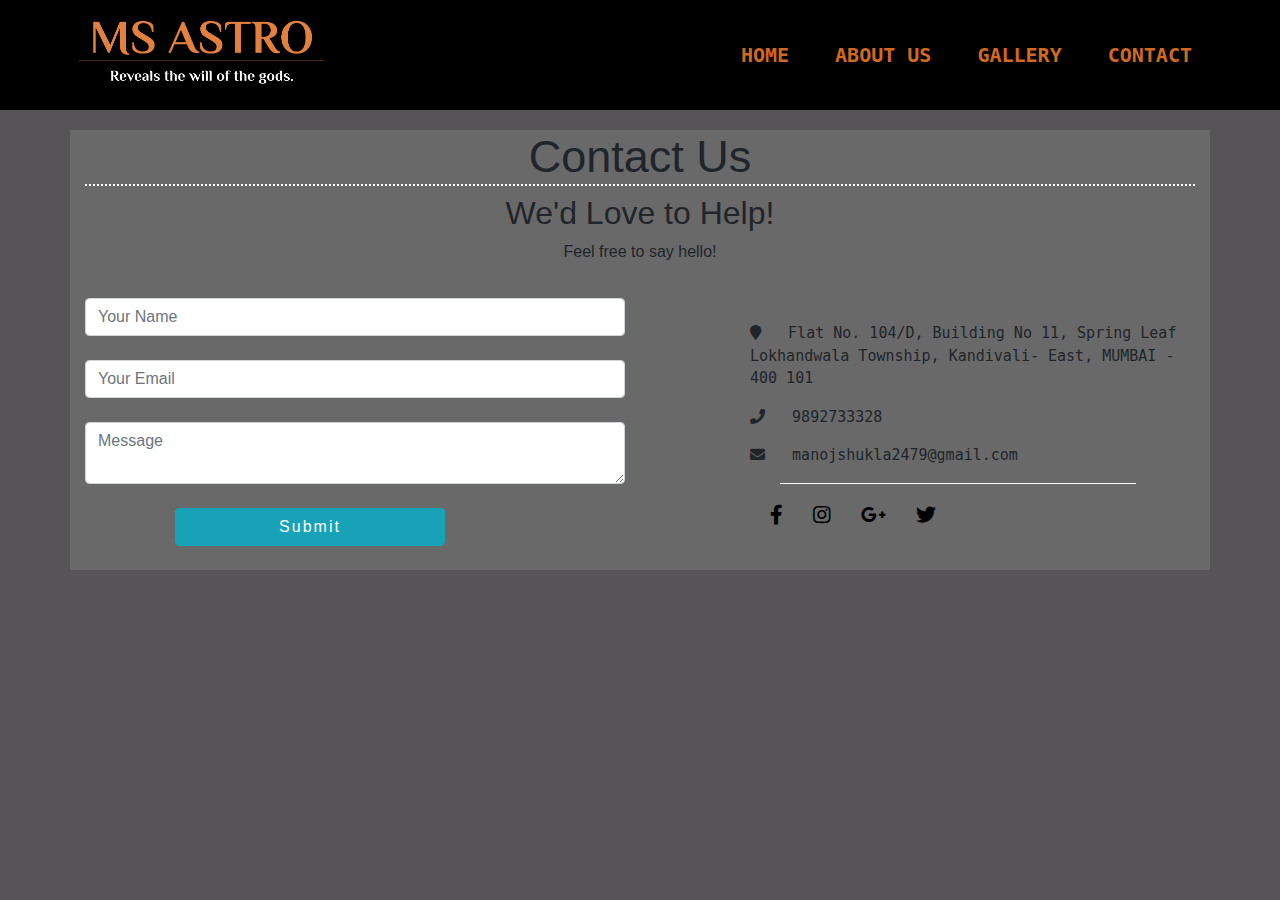
<file: contact.html>
<!DOCTYPE html>

<head>
    <meta charset="utf-8">
    <meta http-equiv="X-UA-Compatible" content="IE=edge">
    <link rel="shortcut icon" href="images/lo.jpg" type="image/x-icon">
    <title>MS ASTRO:Reveals the will of good</title>
    <meta name="viewport" content="width=device-width, initial-scale=1">
    <link rel="stylesheet" href="cntstyl.css">
    <link rel="stylesheet" href="css/bootstrap.min.css">
    <link rel="stylesheet" href="https://cdnjs.cloudflare.com/ajax/libs/font-awesome/5.13.0/css/all.min.css">
    <style>

    </style>
</head>

<body>
    <!-- *****Start of haeder***** -->
    <nav class="navbar navbar-expand-lg navbar-light fixed-top " style="background-color: black;">
        <div class="container text-uppercase p-0">
            <div class="navbar-brand" href="#">
                <img src="images/logo3.jpg" width="266px" class="d-inline-block" alt="logo">
            </div>
            <button class="navbar-toggler" style=" background-color: #575457  !important;" type="button" data-toggle="collapse" data-target="#navbarSupportedContent" aria-controls="navbarSupportedContent" aria-expanded="false" aria-label="Toggle navigation">
              <span class="navbar-toggler-icon"></span>
            </button>
            <div class="collapse navbar-collapse" id="navbarSupportedContent">
                <ul class="navbar-nav ml-auto font-weight-bold ">
                    <li class="nav-item active ">
                        <a class="nav-link" href="index.html" style="color: chocolate !important;">Home <span class="sr-only">(current)</span></a>
                    </li>
                    <li class="nav-item">
                        <a class="nav-link" href="about.html" style="color:chocolate;">About Us</a>
                    </li>
                    <li class="nav-item">
                        <a class="nav-link" href="gallery.html" style="color:chocolate;">Gallery</a>
                    </li>
                    <li class="nav-item">
                        <a class="nav-link" href="contact.html" style="color: chocolate;">Contact</a>
                    </li>
                </ul>
            </div>
        </div>
    </nav>

    <div class="container cnt">
        <h2 class="heading">Contact Us</h2>
        <h2 class="text-center">We'd Love to Help!</h2>
        <p class="text-center">Feel free to say hello!</p>
        <br><br>
        <div class="row " style="margin-top: -30px !important">
            <div class="col-md-6">
                <form action="#">
                    <input type="text " name="text " placeholder="Your Name " class="form-control " id="unme " required=""><br>
                    <input type="email " name="email " required=" " placeholder="Your Email " class="form-control "><br>
                    <textarea row="6 " col="6 " required=" " placeholder="Message " class="form-control "></textarea><br>
                    <button class="btn btn-info " style="margin-left: 90px; " type="submit ">Submit</button><br><br>
                </form>
            </div>
            <div class="col-md-1 "></div>
            <div class="col-md-5 ">
                <br>
                <p class="icn "><i class="fa fa-map-marker "></i> &nbsp; Flat No. 104/D, Building No 11, Spring Leaf Lokhandwala Township, Kandivali- East, MUMBAI - 400 101</p>
                <p class="icn "><i class="fa fa-phone "></i> &nbsp; 9892733328</p>
                <p class="icn "><i class="fa fa-envelope "></i> &nbsp; manojshukla2479@gmail.com</p>
                <hr class="border-light ">
                <div classs="media1">
                    <ul class=" list-unstyled ">
                        <li>
                            <a href="# "><i class="fab fa-facebook-f "></i></a>
                        </li>
                        <li>
                            <a href="# "><i class="fab fa-instagram "></i></a>
                        </li>
                        <li>
                            <a href="# "><i class="fab fa-google-plus-g "></i></a>
                        </li>
                        <li>
                            <a href="# "><i class="fab  fa-twitter"></i></a>
                        </li>
                    </ul>
                </div>
            </div>
        </div>
    </div>

    <script src=" https://code.jquery.com/jquery-3.4.1.slim.min.js " integrity="sha384-J6qa4849blE2+poT4WnyKhv5vZF5SrPo0iEjwBvKU7imGFAV0wwj1yYfoRSJoZ+n " crossorigin="anonymous "></script>
    <script src="https://cdn.jsdelivr.net/npm/popper.js@1.16.0/dist/umd/popper.min.js " integrity="sha384-Q6E9RHvbIyZFJoft+2mJbHaEWldlvI9IOYy5n3zV9zzTtmI3UksdQRVvoxMfooAo " crossorigin="anonymous "></script>
    <script src="https://stackpath.bootstrapcdn.com/bootstrap/4.4.1/js/bootstrap.min.js " integrity="sha384-wfSDF2E50Y2D1uUdj0O3uMBJnjuUD4Ih7YwaYd1iqfktj0Uod8GCExl3Og8ifwB6 " crossorigin="anonymous "></script>
    <script src="js/bootstrap.min.js "></script>

</body>

</html>
</file>
<file: typed.js-master/typed.js-master/docs/assets/bass.css>
/*! Basscss | http://basscss.com | MIT License */

.h1{ font-size: 2rem }
.h2{ font-size: 1.5rem }
.h3{ font-size: 1.25rem }
.h4{ font-size: 1rem }
.h5{ font-size: .875rem }
.h6{ font-size: .75rem }

.font-family-inherit{ font-family:inherit }
.font-size-inherit{ font-size:inherit }
.text-decoration-none{ text-decoration:none }

.bold{ font-weight: bold; font-weight: bold }
.regular{ font-weight:normal }
.italic{ font-style:italic }
.caps{ text-transform:uppercase; letter-spacing: .2em; }

.left-align{ text-align:left }
.center{ text-align:center }
.right-align{ text-align:right }
.justify{ text-align:justify }

.nowrap{ white-space:nowrap }
.break-word{ word-wrap:break-word }

.line-height-1{ line-height: 1 }
.line-height-2{ line-height: 1.125 }
.line-height-3{ line-height: 1.25 }
.line-height-4{ line-height: 1.5 }

.list-style-none{ list-style:none }
.underline{ text-decoration:underline }

.truncate{
  max-width:100%;
  overflow:hidden;
  text-overflow:ellipsis;
  white-space:nowrap;
}

.list-reset{
  list-style:none;
  padding-left:0;
}

.inline{ display:inline }
.block{ display:block }
.inline-block{ display:inline-block }
.table{ display:table }
.table-cell{ display:table-cell }

.overflow-hidden{ overflow:hidden }
.overflow-scroll{ overflow:scroll }
.overflow-auto{ overflow:auto }

.clearfix:before,
.clearfix:after{
  content:" ";
  display:table
}
.clearfix:after{ clear:both }

.left{ float:left }
.right{ float:right }

.fit{ max-width:100% }

.max-width-1{ max-width: 24rem }
.max-width-2{ max-width: 32rem }
.max-width-3{ max-width: 48rem }
.max-width-4{ max-width: 64rem }

.border-box{ box-sizing:border-box }

.align-baseline{ vertical-align:baseline }
.align-top{ vertical-align:top }
.align-middle{ vertical-align:middle }
.align-bottom{ vertical-align:bottom }

.m0{ margin:0 }
.mt0{ margin-top:0 }
.mr0{ margin-right:0 }
.mb0{ margin-bottom:0 }
.ml0{ margin-left:0 }
.mx0{ margin-left:0; margin-right:0 }
.my0{ margin-top:0; margin-bottom:0 }

.m1{ margin: .5rem }
.mt1{ margin-top: .5rem }
.mr1{ margin-right: .5rem }
.mb1{ margin-bottom: .5rem }
.ml1{ margin-left: .5rem }
.mx1{ margin-left: .5rem; margin-right: .5rem }
.my1{ margin-top: .5rem; margin-bottom: .5rem }

.m2{ margin: 1rem }
.mt2{ margin-top: 1rem }
.mr2{ margin-right: 1rem }
.mb2{ margin-bottom: 1rem }
.ml2{ margin-left: 1rem }
.mx2{ margin-left: 1rem; margin-right: 1rem }
.my2{ margin-top: 1rem; margin-bottom: 1rem }

.m3{ margin: 2rem }
.mt3{ margin-top: 2rem }
.mr3{ margin-right: 2rem }
.mb3{ margin-bottom: 2rem }
.ml3{ margin-left: 2rem }
.mx3{ margin-left: 2rem; margin-right: 2rem }
.my3{ margin-top: 2rem; margin-bottom: 2rem }

.m4{ margin: 4rem }
.mt4{ margin-top: 4rem }
.mr4{ margin-right: 4rem }
.mb4{ margin-bottom: 4rem }
.ml4{ margin-left: 4rem }
.mx4{ margin-left: 4rem; margin-right: 4rem }
.my4{ margin-top: 4rem; margin-bottom: 4rem }

.mxn1{ margin-left: -.5rem; margin-right: -.5rem; }
.mxn2{ margin-left: -1rem; margin-right: -1rem; }
.mxn3{ margin-left: -2rem; margin-right: -2rem; }
.mxn4{ margin-left: -4rem; margin-right: -4rem; }

.ml-auto{ margin-left:auto }
.mr-auto{ margin-right:auto }
.mx-auto{ margin-left:auto; margin-right:auto; }

.p0{ padding:0 }
.pt0{ padding-top:0 }
.pr0{ padding-right:0 }
.pb0{ padding-bottom:0 }
.pl0{ padding-left:0 }
.px0{ padding-left:0; padding-right:0 }
.py0{ padding-top:0;  padding-bottom:0 }

.p1{ padding: .5rem }
.pt1{ padding-top: .5rem }
.pr1{ padding-right: .5rem }
.pb1{ padding-bottom: .5rem }
.pl1{ padding-left: .5rem }
.py1{ padding-top: .5rem; padding-bottom: .5rem }
.px1{ padding-left: .5rem; padding-right: .5rem }

.p2{ padding: 1rem }
.pt2{ padding-top: 1rem }
.pr2{ padding-right: 1rem }
.pb2{ padding-bottom: 1rem }
.pl2{ padding-left: 1rem }
.py2{ padding-top: 1rem; padding-bottom: 1rem }
.px2{ padding-left: 1rem; padding-right: 1rem }

.p3{ padding: 2rem }
.pt3{ padding-top: 2rem }
.pr3{ padding-right: 2rem }
.pb3{ padding-bottom: 2rem }
.pl3{ padding-left: 2rem }
.py3{ padding-top: 2rem; padding-bottom: 2rem }
.px3{ padding-left: 2rem; padding-right: 2rem }

.p4{ padding: 4rem }
.pt4{ padding-top: 4rem }
.pr4{ padding-right: 4rem }
.pb4{ padding-bottom: 4rem }
.pl4{ padding-left: 4rem }
.py4{ padding-top: 4rem; padding-bottom: 4rem }
.px4{ padding-left: 4rem; padding-right: 4rem }

.col{
  float:left;
  box-sizing:border-box;
}

.col-right{
  float:right;
  box-sizing:border-box;
}

.col-1{
  width:8.33333%;
}

.col-2{
  width:16.66667%;
}

.col-3{
  width:25%;
}

.col-4{
  width:33.33333%;
}

.col-5{
  width:41.66667%;
}

.col-6{
  width:50%;
}

.col-7{
  width:58.33333%;
}

.col-8{
  width:66.66667%;
}

.col-9{
  width:75%;
}

.col-10{
  width:83.33333%;
}

.col-11{
  width:91.66667%;
}

.col-12{
  width:100%;
}
@media (min-width: 40em){

  .sm-col{
    float:left;
    box-sizing:border-box;
  }

  .sm-col-right{
    float:right;
    box-sizing:border-box;
  }

  .sm-col-1{
    width:8.33333%;
  }

  .sm-col-2{
    width:16.66667%;
  }

  .sm-col-3{
    width:25%;
  }

  .sm-col-4{
    width:33.33333%;
  }

  .sm-col-5{
    width:41.66667%;
  }

  .sm-col-6{
    width:50%;
  }

  .sm-col-7{
    width:58.33333%;
  }

  .sm-col-8{
    width:66.66667%;
  }

  .sm-col-9{
    width:75%;
  }

  .sm-col-10{
    width:83.33333%;
  }

  .sm-col-11{
    width:91.66667%;
  }

  .sm-col-12{
    width:100%;
  }

}
@media (min-width: 52em){

  .md-col{
    float:left;
    box-sizing:border-box;
  }

  .md-col-right{
    float:right;
    box-sizing:border-box;
  }

  .md-col-1{
    width:8.33333%;
  }

  .md-col-2{
    width:16.66667%;
  }

  .md-col-3{
    width:25%;
  }

  .md-col-4{
    width:33.33333%;
  }

  .md-col-5{
    width:41.66667%;
  }

  .md-col-6{
    width:50%;
  }

  .md-col-7{
    width:58.33333%;
  }

  .md-col-8{
    width:66.66667%;
  }

  .md-col-9{
    width:75%;
  }

  .md-col-10{
    width:83.33333%;
  }

  .md-col-11{
    width:91.66667%;
  }

  .md-col-12{
    width:100%;
  }

}
@media (min-width: 64em){

  .lg-col{
    float:left;
    box-sizing:border-box;
  }

  .lg-col-right{
    float:right;
    box-sizing:border-box;
  }

  .lg-col-1{
    width:8.33333%;
  }

  .lg-col-2{
    width:16.66667%;
  }

  .lg-col-3{
    width:25%;
  }

  .lg-col-4{
    width:33.33333%;
  }

  .lg-col-5{
    width:41.66667%;
  }

  .lg-col-6{
    width:50%;
  }

  .lg-col-7{
    width:58.33333%;
  }

  .lg-col-8{
    width:66.66667%;
  }

  .lg-col-9{
    width:75%;
  }

  .lg-col-10{
    width:83.33333%;
  }

  .lg-col-11{
    width:91.66667%;
  }

  .lg-col-12{
    width:100%;
  }

}
.flex{ display:-webkit-box; display:-webkit-flex; display:-ms-flexbox; display:flex }

@media (min-width: 40em){
  .sm-flex{ display:-webkit-box; display:-webkit-flex; display:-ms-flexbox; display:flex }
}

@media (min-width: 52em){
  .md-flex{ display:-webkit-box; display:-webkit-flex; display:-ms-flexbox; display:flex }
}

@media (min-width: 64em){
  .lg-flex{ display:-webkit-box; display:-webkit-flex; display:-ms-flexbox; display:flex }
}

.flex-column{ -webkit-box-orient:vertical; -webkit-box-direction:normal; -webkit-flex-direction:column; -ms-flex-direction:column; flex-direction:column }
.flex-wrap{ -webkit-flex-wrap:wrap; -ms-flex-wrap:wrap; flex-wrap:wrap }

.items-start{ -webkit-box-align:start; -webkit-align-items:flex-start; -ms-flex-align:start; -ms-grid-row-align:flex-start; align-items:flex-start }
.items-end{ -webkit-box-align:end; -webkit-align-items:flex-end; -ms-flex-align:end; -ms-grid-row-align:flex-end; align-items:flex-end }
.items-center{ -webkit-box-align:center; -webkit-align-items:center; -ms-flex-align:center; -ms-grid-row-align:center; align-items:center }
.items-baseline{ -webkit-box-align:baseline; -webkit-align-items:baseline; -ms-flex-align:baseline; -ms-grid-row-align:baseline; align-items:baseline }
.items-stretch{ -webkit-box-align:stretch; -webkit-align-items:stretch; -ms-flex-align:stretch; -ms-grid-row-align:stretch; align-items:stretch }

.self-start{ -webkit-align-self:flex-start; -ms-flex-item-align:start; align-self:flex-start }
.self-end{ -webkit-align-self:flex-end; -ms-flex-item-align:end; align-self:flex-end }
.self-center{ -webkit-align-self:center; -ms-flex-item-align:center; align-self:center }
.self-baseline{ -webkit-align-self:baseline; -ms-flex-item-align:baseline; align-self:baseline }
.self-stretch{ -webkit-align-self:stretch; -ms-flex-item-align:stretch; align-self:stretch }

.justify-start{ -webkit-box-pack:start; -webkit-justify-content:flex-start; -ms-flex-pack:start; justify-content:flex-start }
.justify-end{ -webkit-box-pack:end; -webkit-justify-content:flex-end; -ms-flex-pack:end; justify-content:flex-end }
.justify-center{ -webkit-box-pack:center; -webkit-justify-content:center; -ms-flex-pack:center; justify-content:center }
.justify-between{ -webkit-box-pack:justify; -webkit-justify-content:space-between; -ms-flex-pack:justify; justify-content:space-between }
.justify-around{ -webkit-justify-content:space-around; -ms-flex-pack:distribute; justify-content:space-around }

.content-start{ -webkit-align-content:flex-start; -ms-flex-line-pack:start; align-content:flex-start }
.content-end{ -webkit-align-content:flex-end; -ms-flex-line-pack:end; align-content:flex-end }
.content-center{ -webkit-align-content:center; -ms-flex-line-pack:center; align-content:center }
.content-between{ -webkit-align-content:space-between; -ms-flex-line-pack:justify; align-content:space-between }
.content-around{ -webkit-align-content:space-around; -ms-flex-line-pack:distribute; align-content:space-around }
.content-stretch{ -webkit-align-content:stretch; -ms-flex-line-pack:stretch; align-content:stretch }
.flex-auto{
  -webkit-box-flex:1;
  -webkit-flex:1 1 auto;
      -ms-flex:1 1 auto;
          flex:1 1 auto;
  min-width:0;
  min-height:0;
}
.flex-none{ -webkit-box-flex:0; -webkit-flex:none; -ms-flex:none; flex:none }

.order-0{ -webkit-box-ordinal-group:1; -webkit-order:0; -ms-flex-order:0; order:0 }
.order-1{ -webkit-box-ordinal-group:2; -webkit-order:1; -ms-flex-order:1; order:1 }
.order-2{ -webkit-box-ordinal-group:3; -webkit-order:2; -ms-flex-order:2; order:2 }
.order-3{ -webkit-box-ordinal-group:4; -webkit-order:3; -ms-flex-order:3; order:3 }
.order-last{ -webkit-box-ordinal-group:100000; -webkit-order:99999; -ms-flex-order:99999; order:99999 }

.relative{ position:relative }
.absolute{ position:absolute }
.fixed{ position:fixed }

.top-0{ top:0 }
.right-0{ right:0 }
.bottom-0{ bottom:0 }
.left-0{ left:0 }

.z1{ z-index: 1 }
.z2{ z-index: 2 }
.z3{ z-index: 3 }
.z4{ z-index: 4 }

.border{
  border-style:solid;
  border-width: 1px;
}

.border-top{
  border-top-style:solid;
  border-top-width: 1px;
}

.border-right{
  border-right-style:solid;
  border-right-width: 1px;
}

.border-bottom{
  border-bottom-style:solid;
  border-bottom-width: 1px;
}

.border-left{
  border-left-style:solid;
  border-left-width: 1px;
}

.border-none{ border:0 }

.rounded{ border-radius: 3px }
.circle{ border-radius:50% }

.rounded-top{ border-radius: 3px 3px 0 0 }
.rounded-right{ border-radius: 0 3px 3px 0 }
.rounded-bottom{ border-radius: 0 0 3px 3px }
.rounded-left{ border-radius: 3px 0 0 3px }

.not-rounded{ border-radius:0 }

.hide{
  position:absolute !important;
  height:1px;
  width:1px;
  overflow:hidden;
  clip:rect(1px, 1px, 1px, 1px);
}

@media (max-width: 40em){
  .xs-hide{ display:none !important }
}

@media (min-width: 40em) and (max-width: 52em){
  .sm-hide{ display:none !important }
}

@media (min-width: 52em) and (max-width: 64em){
  .md-hide{ display:none !important }
}

@media (min-width: 64em){
  .lg-hide{ display:none !important }
}

.display-none{ display:none !important }
</file>
<file: typed.js-master/typed.js-master/docs/assets/style.css>
.documentation {
  font-family: Helvetica, sans-serif;
  color: #666;
  line-height: 1.5;
  background: #f5f5f5;
}

.black {
  color: #666;
}

.bg-white {
  background-color: #fff;
}

h4 {
  margin: 20px 0 10px 0;
}

.documentation h3 {
  color: #000;
}

.border-bottom {
  border-color: #ddd;
}

a {
  color: #1184CE;
  text-decoration: none;
}

.documentation a[href]:hover {
  text-decoration: underline;
}

a:hover {
  cursor: pointer;
}

.py1-ul li {
  padding: 5px 0;
}

.max-height-100 {
  max-height: 100%;
}

section:target h3 {
  font-weight:700;
}

.documentation td,
.documentation th {
    padding: .25rem .25rem;
}

h1:hover .anchorjs-link,
h2:hover .anchorjs-link,
h3:hover .anchorjs-link,
h4:hover .anchorjs-link {
  opacity: 1;
}

.fix-3 {
  width: 25%;
  max-width: 244px;
}

.fix-3 {
  width: 25%;
  max-width: 244px;
}

@media (min-width: 52em) {
  .fix-margin-3 {
    margin-left: 25%;
  }
}

.pre, pre, code, .code {
  font-family: Source Code Pro,Menlo,Consolas,Liberation Mono,monospace;
  font-size: 14px;
}

.fill-light {
  background: #F9F9F9;
}

.width2 {
  width: 1rem;
}

.input {
  font-family: inherit;
  display: block;
  width: 100%;
  height: 2rem;
  padding: .5rem;
  margin-bottom: 1rem;
  border: 1px solid #ccc;
  font-size: .875rem;
  border-radius: 3px;
  box-sizing: border-box;
}

table {
  border-collapse: collapse;
}

.prose table th,
.prose table td {
  text-align: left;
  padding:8px;
  border:1px solid #ddd;
}

.prose table th:nth-child(1) { border-right: none; }
.prose table th:nth-child(2) { border-left: none; }

.prose table {
  border:1px solid #ddd;
}

.prose-big {
  font-size: 18px;
  line-height: 30px;
}

.quiet {
  opacity: 0.7;
}

.minishadow {
  box-shadow: 2px 2px 10px #f3f3f3;
}
</file>
<file: typed.js-master/typed.js-master/docs/assets/github.css>
/*

github.com style (c) Vasily Polovnyov <vast@whiteants.net>

*/

.hljs {
  display: block;
  overflow-x: auto;
  padding: 0.5em;
  color: #333;
  background: #f8f8f8;
  -webkit-text-size-adjust: none;
}

.hljs-comment,
.diff .hljs-header,
.hljs-javadoc {
  color: #998;
  font-style: italic;
}

.hljs-keyword,
.css .rule .hljs-keyword,
.hljs-winutils,
.nginx .hljs-title,
.hljs-subst,
.hljs-request,
.hljs-status {
  color: #1184CE;
}

.hljs-number,
.hljs-hexcolor,
.ruby .hljs-constant {
  color: #ed225d;
}

.hljs-string,
.hljs-tag .hljs-value,
.hljs-phpdoc,
.hljs-dartdoc,
.tex .hljs-formula {
  color: #ed225d;
}

.hljs-title,
.hljs-id,
.scss .hljs-preprocessor {
  color: #900;
  font-weight: bold;
}

.hljs-list .hljs-keyword,
.hljs-subst {
  font-weight: normal;
}

.hljs-class .hljs-title,
.hljs-type,
.vhdl .hljs-literal,
.tex .hljs-command {
  color: #458;
  font-weight: bold;
}

.hljs-tag,
.hljs-tag .hljs-title,
.hljs-rules .hljs-property,
.django .hljs-tag .hljs-keyword {
  color: #000080;
  font-weight: normal;
}

.hljs-attribute,
.hljs-variable,
.lisp .hljs-body {
  color: #008080;
}

.hljs-regexp {
  color: #009926;
}

.hljs-symbol,
.ruby .hljs-symbol .hljs-string,
.lisp .hljs-keyword,
.clojure .hljs-keyword,
.scheme .hljs-keyword,
.tex .hljs-special,
.hljs-prompt {
  color: #990073;
}

.hljs-built_in {
  color: #0086b3;
}

.hljs-preprocessor,
.hljs-pragma,
.hljs-pi,
.hljs-doctype,
.hljs-shebang,
.hljs-cdata {
  color: #999;
  font-weight: bold;
}

.hljs-deletion {
  background: #fdd;
}

.hljs-addition {
  background: #dfd;
}

.diff .hljs-change {
  background: #0086b3;
}

.hljs-chunk {
  color: #aaa;
}
</file>
<file: cntstyl.css>
* {
    padding: 0px;
    margin: 0px;
    box-sizing: border-box;
    font-family: Arial, Helvetica, sans-serif;
}

html {
    scroll-behavior: smooth;
}

body {
    font-family: monospace !important;
    background-color: #575457 !important;
    color: #fff;
}

.heading {
    text-align: center;
    font-size: 45px;
    border-bottom: 2px dotted #fff;
}

.btn-info {
    width: 50%;
    letter-spacing: 2px;
    transition: all 0.5s ease-in-out;
}

.btn-info:hover {
    transform: scale(1.05);
}

.icn {
    font-family: monospace;
    font-size: 15px;
    word-spacing: 0px !important;
}

hr {
    width: 80%;
    margin-left: 30px;
}

nav a {
    transition: 0.3s ease;
}

nav a:hover {
    border-top: 3px double #575457;
    border-bottom: 3px double #575457;
}

ul li a {
    color: black;
    float: left;
    font-family: monospace;
    font-size: 20px;
    margin-left: 20px;
    margin-right: 10px;
    transition: all 0.5s ease-in-out;
}

ul li a:hover {
    color: #999;
}

.cnt {
    margin-top: 130px;
    background-color: #696969;
}

@media screen and (max-width: 480px) {
    .cnt {
        margin-top: 200px;
    }
}
</file>
